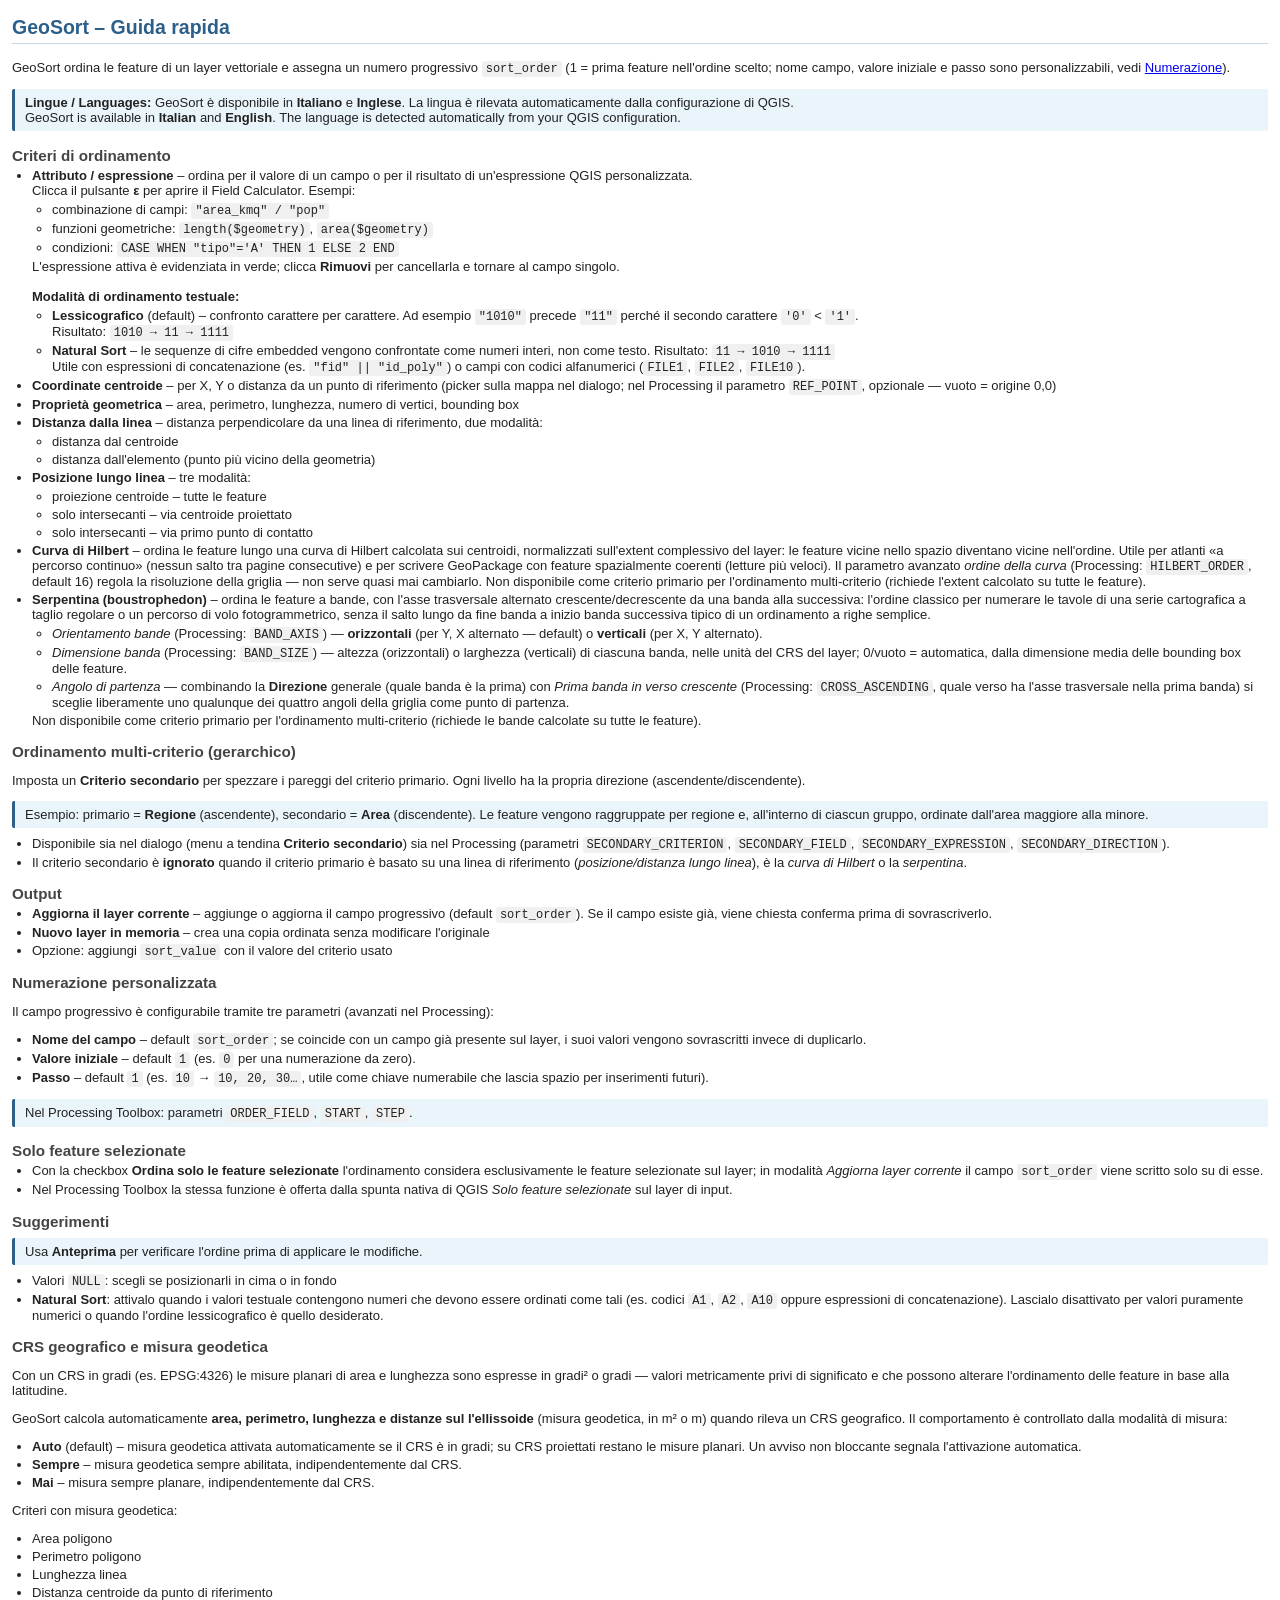
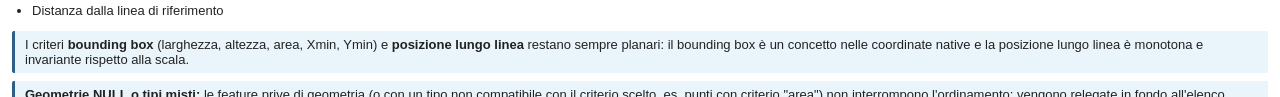
<file: help.html>
<!DOCTYPE html>
<html lang="it">
<head>
<meta charset="utf-8">
<style>
  body { font-family: sans-serif; font-size: 13px; margin: 12px; color: #222; }
  h2   { color: #2c5f8a; border-bottom: 1px solid #c0d8ee; padding-bottom: 4px; }
  h3   { color: #444; margin-bottom: 4px; }
  ul   { margin-top: 4px; padding-left: 20px; }
  li   { margin-bottom: 3px; }
  code { background: #f0f0f0; border-radius: 3px; padding: 1px 4px; font-size: 12px; }
  .tip { background: #eaf4fb; border-left: 3px solid #2c5f8a; padding: 6px 10px; margin: 8px 0; border-radius: 2px; }
  .warn{ background: #fff8e1; border-left: 3px solid #f0a500; padding: 6px 10px; margin: 8px 0; border-radius: 2px; }
</style>
</head>
<body>

<h2>GeoSort – Guida rapida</h2>

<p>GeoSort ordina le feature di un layer vettoriale e assegna un numero progressivo
<code>sort_order</code> (1 = prima feature nell'ordine scelto; nome campo, valore
iniziale e passo sono personalizzabili, vedi <a href="#numerazione">Numerazione</a>).</p>

<div class="tip">
  <b>Lingue / Languages:</b> GeoSort è disponibile in <b>Italiano</b> e <b>Inglese</b>.
  La lingua è rilevata automaticamente dalla configurazione di QGIS.
  <br>GeoSort is available in <b>Italian</b> and <b>English</b>. The language is detected
  automatically from your QGIS configuration.
</div>

<h3>Criteri di ordinamento</h3>
<ul>
  <li><b>Attributo / espressione</b> – ordina per il valore di un campo o per
      il risultato di un'espressione QGIS personalizzata.<br>
      Clicca il pulsante <b>ε</b> per aprire il Field Calculator. Esempi:
      <ul>
        <li>combinazione di campi: <code>"area_kmq" / "pop"</code></li>
        <li>funzioni geometriche: <code>length($geometry)</code>, <code>area($geometry)</code></li>
        <li>condizioni: <code>CASE WHEN "tipo"='A' THEN 1 ELSE 2 END</code></li>
      </ul>
      L'espressione attiva è evidenziata in verde; clicca <b>Rimuovi</b> per cancellarla e tornare al campo singolo.<br><br>
      <b>Modalità di ordinamento testuale:</b>
      <ul>
        <li><b>Lessicografico</b> (default) – confronto carattere per carattere.
            Ad esempio <code>"1010"</code> precede <code>"11"</code> perché
            il secondo carattere <code>'0'</code> &lt; <code>'1'</code>.<br>
            Risultato: <code>1010 → 11 → 1111</code></li>
        <li><b>Natural Sort</b> – le sequenze di cifre embedded vengono confrontate
            come numeri interi, non come testo.
            Risultato: <code>11 → 1010 → 1111</code><br>
            Utile con espressioni di concatenazione (es. <code>"fid" || "id_poly"</code>)
            o campi con codici alfanumerici (<code>FILE1</code>, <code>FILE2</code>, <code>FILE10</code>).</li>
      </ul>
  </li>
  <li><b>Coordinate centroide</b> – per X, Y o distanza da un punto di riferimento
      (picker sulla mappa nel dialogo; nel Processing il parametro
      <code>REF_POINT</code>, opzionale — vuoto = origine 0,0)</li>
  <li><b>Proprietà geometrica</b> – area, perimetro, lunghezza, numero di vertici, bounding box</li>
  <li><b>Distanza dalla linea</b> – distanza perpendicolare da una linea di riferimento, due modalità:
    <ul>
      <li>distanza dal centroide</li>
      <li>distanza dall'elemento (punto più vicino della geometria)</li>
    </ul>
  </li>
  <li><b>Posizione lungo linea</b> – tre modalità:
    <ul>
      <li>proiezione centroide – tutte le feature</li>
      <li>solo intersecanti – via centroide proiettato</li>
      <li>solo intersecanti – via primo punto di contatto</li>
    </ul>
  </li>
  <li><b>Curva di Hilbert</b> – ordina le feature lungo una curva di Hilbert
      calcolata sui centroidi, normalizzati sull'extent complessivo del layer:
      le feature vicine nello spazio diventano vicine nell'ordine. Utile per
      atlanti «a percorso continuo» (nessun salto tra pagine consecutive) e
      per scrivere GeoPackage con feature spazialmente coerenti (letture più
      veloci). Il parametro avanzato <i>ordine della curva</i> (Processing:
      <code>HILBERT_ORDER</code>, default 16) regola la risoluzione della
      griglia — non serve quasi mai cambiarlo. Non disponibile come criterio
      primario per l'ordinamento multi-criterio (richiede l'extent calcolato
      su tutte le feature).</li>
  <li><b>Serpentina (boustrophedon)</b> – ordina le feature a bande, con
      l'asse trasversale alternato crescente/decrescente da una banda alla
      successiva: l'ordine classico per numerare le tavole di una serie
      cartografica a taglio regolare o un percorso di volo fotogrammetrico,
      senza il salto lungo da fine banda a inizio banda successiva tipico di
      un ordinamento a righe semplice.
      <ul>
        <li><i>Orientamento bande</i> (Processing: <code>BAND_AXIS</code>) —
            <b>orizzontali</b> (per Y, X alternato — default) o
            <b>verticali</b> (per X, Y alternato).</li>
        <li><i>Dimensione banda</i> (Processing: <code>BAND_SIZE</code>) —
            altezza (orizzontali) o larghezza (verticali) di ciascuna banda,
            nelle unità del CRS del layer; 0/vuoto = automatica, dalla
            dimensione media delle bounding box delle feature.</li>
        <li><i>Angolo di partenza</i> — combinando la <b>Direzione</b> generale
            (quale banda è la prima) con <i>Prima banda in verso crescente</i>
            (Processing: <code>CROSS_ASCENDING</code>, quale verso ha l'asse
            trasversale nella prima banda) si sceglie liberamente uno
            qualunque dei quattro angoli della griglia come punto di
            partenza.</li>
      </ul>
      Non disponibile come criterio primario per l'ordinamento multi-criterio
      (richiede le bande calcolate su tutte le feature).</li>
</ul>

<h3>Ordinamento multi-criterio (gerarchico)</h3>
<p>Imposta un <b>Criterio secondario</b> per spezzare i pareggi del criterio primario.
Ogni livello ha la propria direzione (ascendente/discendente).</p>
<div class="tip">
  Esempio: primario = <b>Regione</b> (ascendente), secondario = <b>Area</b> (discendente).
  Le feature vengono raggruppate per regione e, all'interno di ciascun gruppo, ordinate
  dall'area maggiore alla minore.
</div>
<ul>
  <li>Disponibile sia nel dialogo (menu a tendina <b>Criterio secondario</b>) sia nel
      Processing (parametri <code>SECONDARY_CRITERION</code>, <code>SECONDARY_FIELD</code>,
      <code>SECONDARY_EXPRESSION</code>, <code>SECONDARY_DIRECTION</code>).</li>
  <li>Il criterio secondario è <b>ignorato</b> quando il criterio primario è basato su una
      linea di riferimento (<i>posizione/distanza lungo linea</i>), è la <i>curva di Hilbert</i>
      o la <i>serpentina</i>.</li>
</ul>

<h3>Output</h3>
<ul>
  <li><b>Aggiorna il layer corrente</b> – aggiunge o aggiorna il campo progressivo
      (default <code>sort_order</code>). Se il campo esiste già, viene chiesta conferma
      prima di sovrascriverlo.</li>
  <li><b>Nuovo layer in memoria</b> – crea una copia ordinata senza modificare l'originale</li>
  <li>Opzione: aggiungi <code>sort_value</code> con il valore del criterio usato</li>
</ul>

<h3 id="numerazione">Numerazione personalizzata</h3>
<p>Il campo progressivo è configurabile tramite tre parametri (avanzati nel Processing):</p>
<ul>
  <li><b>Nome del campo</b> – default <code>sort_order</code>; se coincide con un campo
      già presente sul layer, i suoi valori vengono sovrascritti invece di duplicarlo.</li>
  <li><b>Valore iniziale</b> – default <code>1</code> (es. <code>0</code> per una
      numerazione da zero).</li>
  <li><b>Passo</b> – default <code>1</code> (es. <code>10</code> → <code>10, 20, 30…</code>,
      utile come chiave numerabile che lascia spazio per inserimenti futuri).</li>
</ul>
<div class="tip">
  Nel Processing Toolbox: parametri <code>ORDER_FIELD</code>, <code>START</code>,
  <code>STEP</code>.
</div>

<h3>Solo feature selezionate</h3>
<ul>
  <li>Con la checkbox <b>Ordina solo le feature selezionate</b> l'ordinamento considera
      esclusivamente le feature selezionate sul layer; in modalità <i>Aggiorna layer
      corrente</i> il campo <code>sort_order</code> viene scritto solo su di esse.</li>
  <li>Nel Processing Toolbox la stessa funzione è offerta dalla spunta nativa di QGIS
      <i>Solo feature selezionate</i> sul layer di input.</li>
</ul>

<h3>Suggerimenti</h3>
<div class="tip">
  Usa <b>Anteprima</b> per verificare l'ordine prima di applicare le modifiche.
</div>
<ul>
  <li>Valori <code>NULL</code>: scegli se posizionarli in cima o in fondo</li>
  <li><b>Natural Sort</b>: attivalo quando i valori testuale contengono numeri che devono
      essere ordinati come tali (es. codici <code>A1</code>, <code>A2</code>, <code>A10</code>
      oppure espressioni di concatenazione). Lascialo disattivato per valori puramente
      numerici o quando l'ordine lessicografico è quello desiderato.</li>
</ul>
<h3>CRS geografico e misura geodetica</h3>
<p>
Con un CRS in gradi (es. EPSG:4326) le misure planari di area e lunghezza sono espresse
in gradi² o gradi — valori metricamente privi di significato e che possono alterare
l'ordinamento delle feature in base alla latitudine.
</p>
<p>
GeoSort calcola automaticamente <b>area, perimetro, lunghezza e distanze sul
l'ellissoide</b> (misura geodetica, in m² o m) quando rileva un CRS geografico.
Il comportamento è controllato dalla modalità di misura:
</p>
<ul>
  <li><b>Auto</b> (default) – misura geodetica attivata automaticamente se il CRS è
      in gradi; su CRS proiettati restano le misure planari. Un avviso non bloccante
      segnala l'attivazione automatica.</li>
  <li><b>Sempre</b> – misura geodetica sempre abilitata, indipendentemente dal CRS.</li>
  <li><b>Mai</b> – misura sempre planare, indipendentemente dal CRS.</li>
</ul>
<p>Criteri con misura geodetica:</p>
<ul>
  <li>Area poligono</li>
  <li>Perimetro poligono</li>
  <li>Lunghezza linea</li>
  <li>Distanza centroide da punto di riferimento</li>
  <li>Distanza dalla linea di riferimento</li>
</ul>
<div class="tip">
  I criteri <b>bounding box</b> (larghezza, altezza, area, Xmin, Ymin) e
  <b>posizione lungo linea</b> restano sempre planari: il bounding box è un concetto
  nelle coordinate native e la posizione lungo linea è monotona e invariante
  rispetto alla scala.
</div>
<div class="tip">
  <b>Geometrie NULL o tipi misti:</b> le feature prive di geometria (o con un tipo non
  compatibile con il criterio scelto, es. punti con criterio "area") non interrompono
  l'ordinamento: vengono relegate in fondo all'elenco.
</div>

</body>
</html>
</file>
